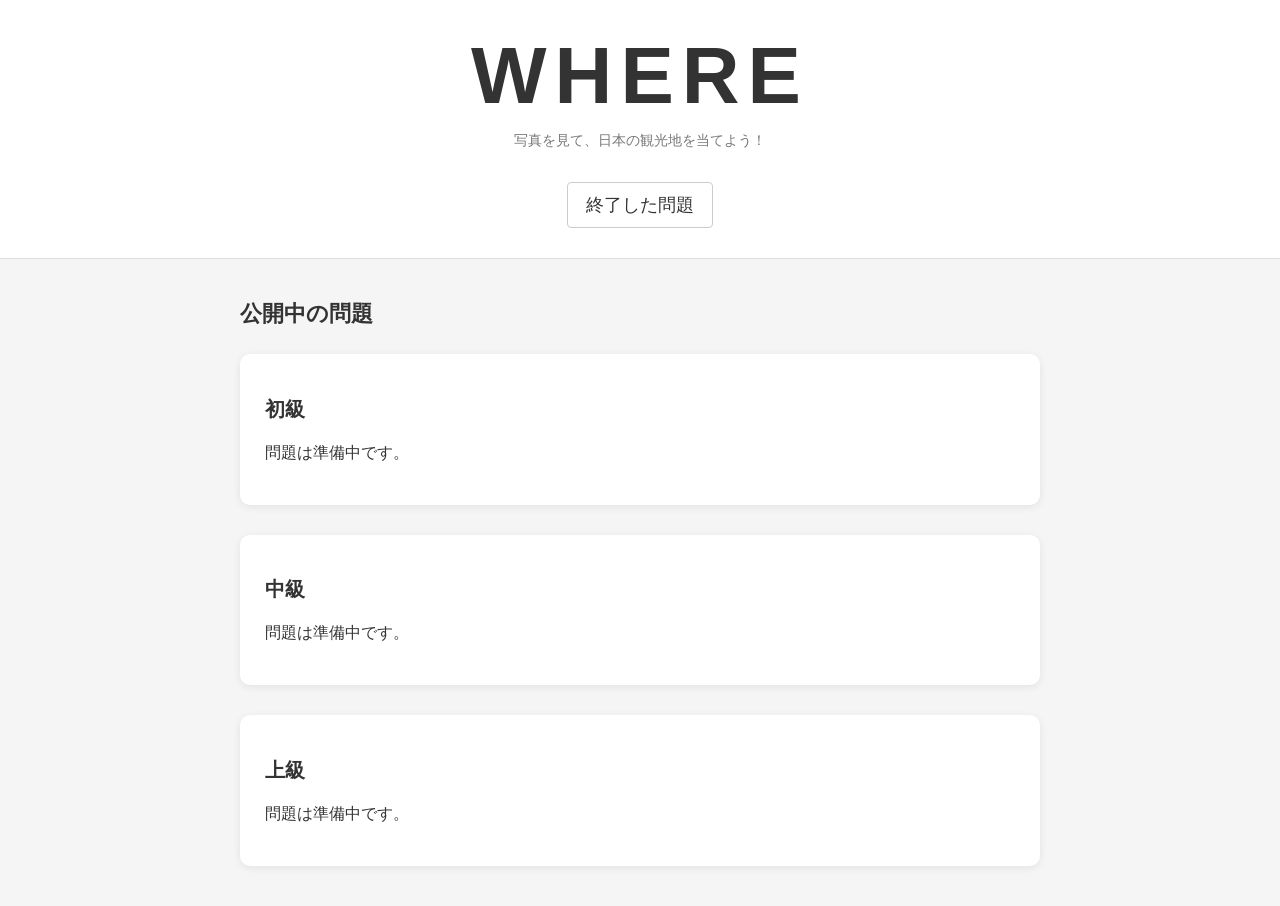
<file: index.html>
<!DOCTYPE html>
<html lang="ja">

<head>
    <meta charset="UTF-8">
    <meta name="viewport" content="width=device-width, initial-scale=1.0">

    <title>WHERE</title>

    <link rel="stylesheet" href="css/style.css">
</head>

<body>

    <header>
        <h1>WHERE</h1>
        <p>写真を見て、日本の観光地を当てよう！</p>

        <a href="answer.html" class="history-button">
            終了した問題
        </a>
    </header>

    <main>

        <h2>公開中の問題</h2>

        <!-- 初級 -->
        <section class="question-card" data-difficulty="beginner">
            <h2>初級</h2>
        </section>

        <!-- 中級 -->
        <section class="question-card" data-difficulty="intermediate">
            <h2>中級</h2>
        </section>

        <!-- 上級 -->
        <section class="question-card" data-difficulty="advanced">
            <h2>上級</h2>
        </section>

    </main>

    <!-- 正誤判定画面 -->
    <div id="result-screen" class="result-screen">

        <div class="result-content">

            <p id="result-label"></p>

            <h1 id="result-message"></h1>

            <button id="close-result">
                閉じる
            </button>

        </div>

    </div>

    <script src="js/script.js"></script>

</body>
</html>
</file>
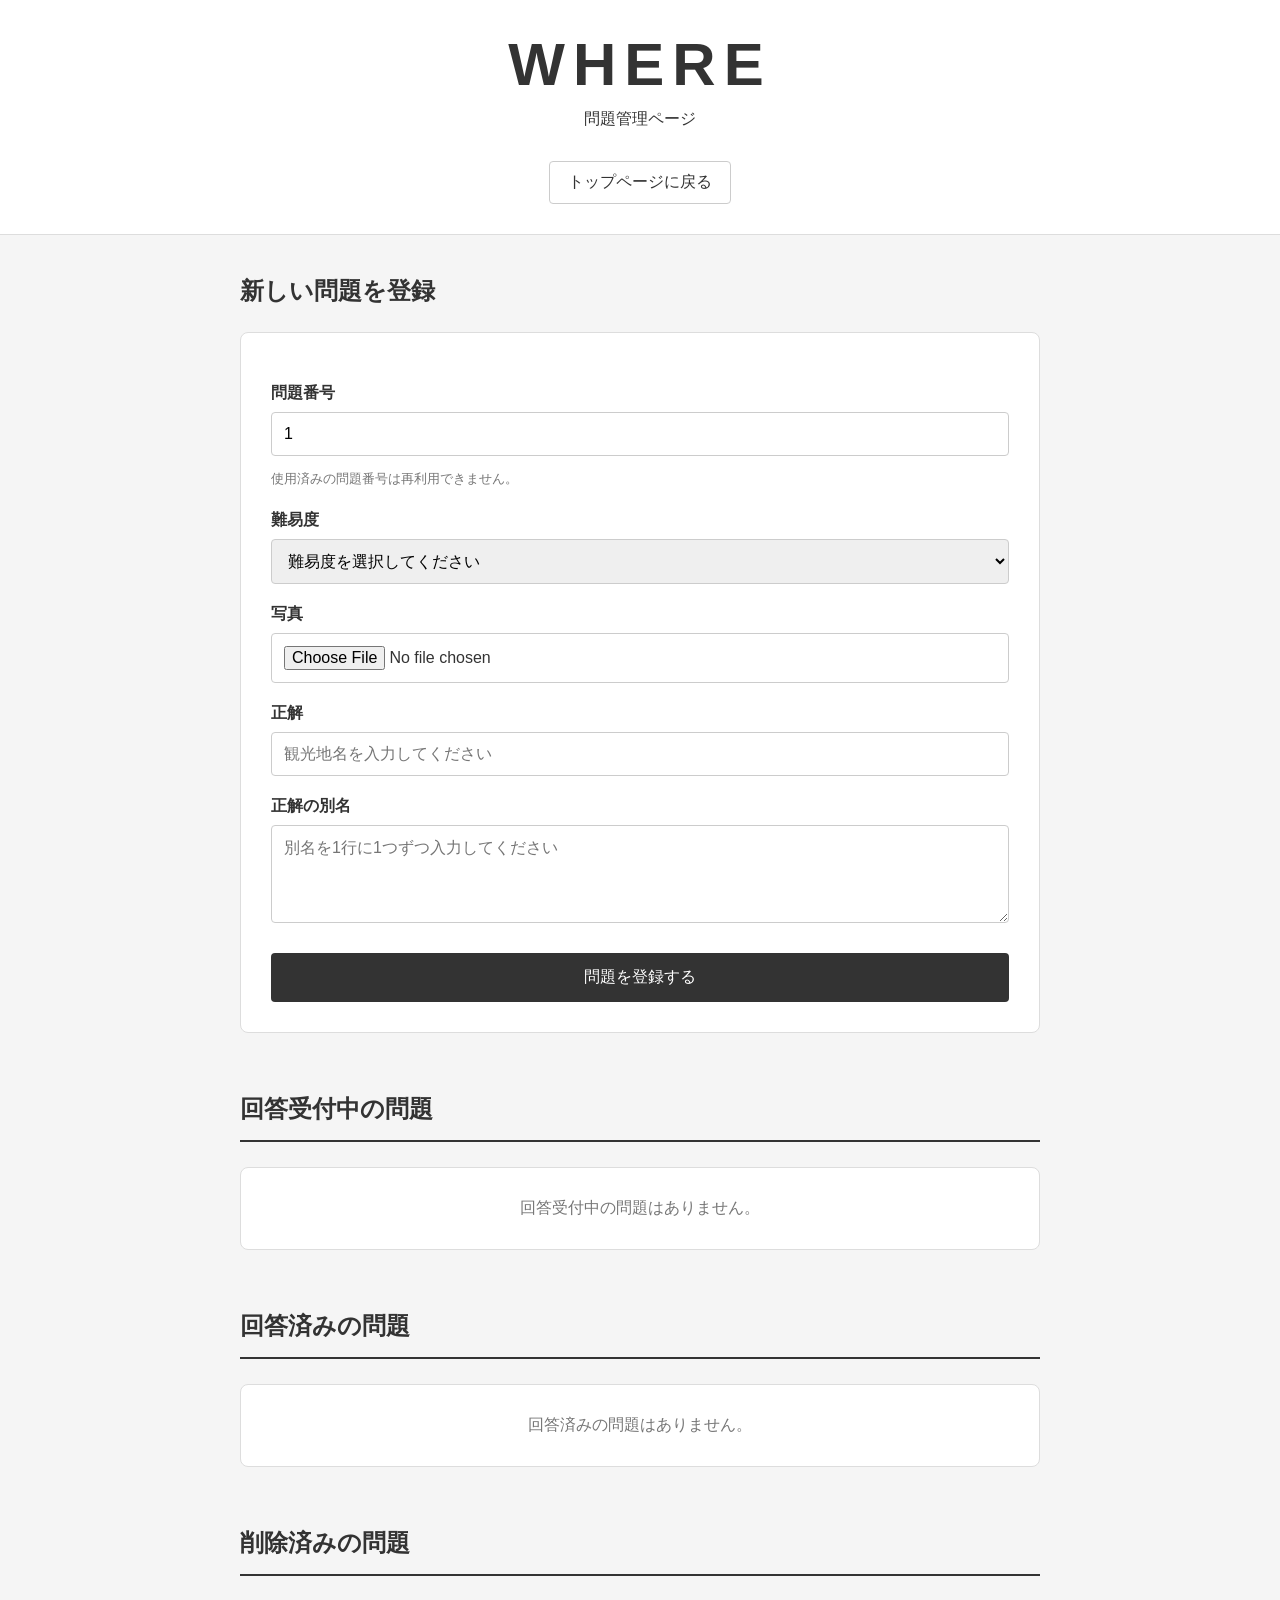
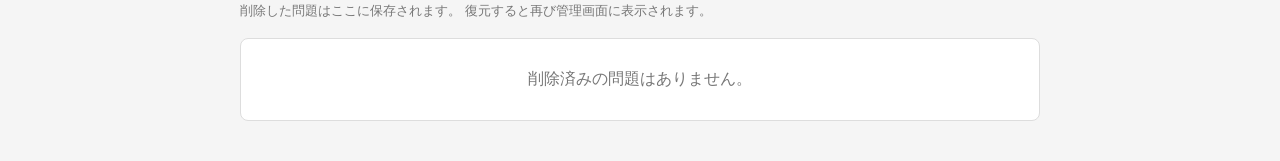
<file: admin.html>
<!DOCTYPE html>
<html lang="ja">

<head>
    <meta charset="UTF-8">
    <meta name="viewport" content="width=device-width, initial-scale=1.0">

    <title>問題管理 | WHERE</title>

    <link rel="stylesheet" href="css/admin.css">
</head>

<body>

    <header>
        <h1>WHERE</h1>
        <p>問題管理ページ</p>

        <a href="index.html" class="history-button">
            トップページに戻る
        </a>
    </header>

    <main>

        <!-- 新しい問題の登録 -->

        <h2>新しい問題を登録</h2>

        <section class="question-card">

            <label for="question-number">問題番号</label>

            <input
                type="number"
                id="question-number"
                min="1"
                required
            >

            <p class="help-text">
                使用済みの問題番号は再利用できません。
            </p>


            <label for="question-difficulty">難易度</label>

            <select id="question-difficulty" required>
                <option value="">難易度を選択してください</option>
                <option value="beginner">初級</option>
                <option value="intermediate">中級</option>
                <option value="advanced">上級</option>
            </select>


            <label for="question-image">写真</label>

            <input
                type="file"
                id="question-image"
                accept="image/*"
                required
            >

            <img
                id="image-preview"
                alt="選択した写真のプレビュー"
                hidden
            >


            <label for="correct-answer">正解</label>

            <input
                type="text"
                id="correct-answer"
                placeholder="観光地名を入力してください"
                required
            >


            <label for="answer-alias">正解の別名</label>

            <textarea
                id="answer-alias"
                rows="4"
                placeholder="別名を1行に1つずつ入力してください"
            ></textarea>


            <button
                class="answer-button"
                id="register-button"
                type="button"
            >
                問題を登録する
            </button>

        </section>


        <!-- 回答受付中 -->

        <section class="question-list">

            <h2>回答受付中の問題</h2>

            <div id="active-questions"></div>

        </section>


        <!-- 回答済み -->

        <section class="question-list">

            <h2>回答済みの問題</h2>

            <div id="answered-questions"></div>

        </section>


        <!-- 削除済み -->

        <section class="question-list">

            <h2>削除済みの問題</h2>

            <p class="help-text">
                削除した問題はここに保存されます。
                復元すると再び管理画面に表示されます。
            </p>

            <div id="deleted-questions"></div>

        </section>

    </main>

    <script src="js/admin.js"></script>

</body>
</html>
</file>
<file: css/style.css>
/* ページ全体 */
body {
    margin: 0;
    font-family: sans-serif;
    background-color: #f5f5f5;
    color: #333;
}

/* ヘッダー */
header {
    background-color: #ffffff;
    padding: 30px 20px;
    text-align: center;
    border-bottom: 1px solid #ddd;
}

/* ゲームタイトル */
header h1 {
    margin: 0;
    font-size: 36px;
    letter-spacing: 5px;
    font-weight: bold;
}

/* ヘッダーの説明 */
header p {
    margin-top: 10px;
    color: #777;
    font-size: 14px;
}

/* メインコンテンツ */
main {
    max-width: 800px;
    margin: 40px auto;
    padding: 0 20px;
}

/* 公開中の問題 */
main > h2 {
    font-size: 22px;
    margin-bottom: 25px;
}

/* 問題カード */
.question-card {
    background-color: #ffffff;
    padding: 25px;
    margin-bottom: 30px;
    border-radius: 10px;
    box-shadow: 0 2px 8px rgba(0, 0, 0, 0.08);
}

/* 問題番号 */
.question-number {
    font-size: 13px;
    color: #888;
    letter-spacing: 1px;
}

/* 問題の見出し */
.question-card h2 {
    font-size: 20px;
    margin-bottom: 20px;
}

/* 写真 */
.question-image {
    display: block;
    width: 100%;
    height: 300px;
    object-fit: cover;
    border-radius: 8px;
}

/* 回答入力欄 */
.answer-input {
    display: block;
    width: 100%;
    padding: 13px;
    margin-top: 20px;
    box-sizing: border-box;
    border: 1px solid #ccc;
    border-radius: 5px;
    font-size: 16px;
}

/* 回答ボタン */
.answer-button {
    display: block;
    width: 100%;
    padding: 14px;
    margin-top: 12px;
    background-color: #333;
    color: #ffffff;
    border: none;
    border-radius: 5px;
    font-size: 16px;
    cursor: pointer;
    transition: background-color 0.2s;
}

/* ボタンにマウスを乗せたとき */
.answer-button:hover {
    background-color: #555;
}

/* フッター */
footer {
    text-align: center;
    padding: 25px;
    color: #888;
    font-size: 13px;
}

/* スマートフォン対応 */
@media (max-width: 600px) {

    header h1 {
        font-size: 30px;
    }

    main {
        margin: 25px auto;
        padding: 0 15px;
    }

    .question-card {
        padding: 18px;
    }

    .question-image {
        height: 220px;
    }
}

/* 終了した問題ボタン */
.history-button {
    display: inline-block;
    width: auto;
    padding: 10px 18px;
    margin-top: 18px;
    background-color: white;
    color: #333;
    border: 1px solid #ccc;
    border-radius: 4px;
    font-size: 18px;
    text-decoration: none;
}

/* マウスを乗せたとき */
.history-button:hover {
    background-color: #333;
    color: white;
}

/* ゲームタイトル */
header h1 {
    margin: 0;
    font-size: 80px;
    letter-spacing: 8px;
    font-weight: bold;
}

/* 正誤判定画面 */
.result-screen {
    position: fixed;
    inset: 0;
    z-index: 1000;

    display: flex;
    justify-content: center;
    align-items: center;

    visibility: hidden;
    opacity: 0;

    transition: opacity 0.2s ease, visibility 0.2s ease;
}

/* 表示するとき */
.result-screen.show {
    visibility: visible;
    opacity: 1;
}

/* 正解 */
.result-screen.correct {
    background-color: rgba(20, 120, 70, 0.96);
}

/* 不正解 */
.result-screen.incorrect {
    background-color: rgba(170, 35, 35, 0.96);
}

/* 中央の文字 */
.result-content {
    text-align: center;
    color: white;

    transform: scale(0.7);
    transition: transform 0.25s ease;
}

.result-screen.show .result-content {
    transform: scale(1);
}

#result-label {
    font-size: 20px;
    letter-spacing: 5px;
}

#result-message {
    font-size: 64px;
    margin: 15px 0 35px;
}

/* 閉じるボタン */
#close-result {
    padding: 12px 35px;
    border: 1px solid white;
    border-radius: 5px;
    background: transparent;
    color: white;
    font-size: 16px;
    cursor: pointer;
}

#close-result:hover {
    background: white;
    color: #333;
}

/* 正誤判定画面 */
.result-screen {
    position: fixed;
    inset: 0;
    z-index: 1000;

    display: flex;
    justify-content: center;
    align-items: center;

    visibility: hidden;
    opacity: 0;

    transition: opacity 0.2s ease, visibility 0.2s ease;
}

/* 表示するとき */
.result-screen.show {
    visibility: visible;
    opacity: 1;
}

/* 正解 */
.result-screen.correct {
    background-color: rgba(20, 120, 70, 0.96);
}

/* 不正解 */
.result-screen.incorrect {
    background-color: rgba(170, 35, 35, 0.96);
}

/* 中央の文字 */
.result-content {
    text-align: center;
    color: white;

    transform: scale(0.7);
    transition: transform 0.25s ease;
}

.result-screen.show .result-content {
    transform: scale(1);
}

#result-label {
    font-size: 20px;
    letter-spacing: 5px;
}

#result-message {
    font-size: 64px;
    margin: 15px 0 35px;
}

/* 閉じるボタン */
#close-result {
    padding: 12px 35px;
    border: 1px solid white;
    border-radius: 5px;
    background: transparent;
    color: white;
    font-size: 16px;
    cursor: pointer;
}

#close-result:hover {
    background: white;
    color: #333;
}
</file>
<file: css/admin.css>
/* ==============================
   WHERE 管理画面
============================== */


/* ページ全体 */

body {
    margin: 0;
    font-family: sans-serif;
    background-color: #f5f5f5;
    color: #333;
}


/* ==============================
   ヘッダー
============================== */

header {
    background-color: #fff;
    padding: 30px 20px;
    text-align: center;
    border-bottom: 1px solid #ddd;
}

header h1 {
    margin: 0;
    font-size: 60px;
    letter-spacing: 8px;
}

header p {
    margin-top: 10px;
}


/* 戻るリンク */

.history-button {
    display: inline-block;
    margin-top: 15px;
    padding: 10px 18px;
    background-color: white;
    color: #333;
    border: 1px solid #ccc;
    border-radius: 4px;
    font-size: 16px;
    text-decoration: none;
}

.history-button:hover {
    background-color: #333;
    color: white;
}


/* ==============================
   メインコンテンツ
============================== */

main {
    max-width: 800px;
    margin: 40px auto;
    padding: 0 20px;
}

main h2 {
    margin-bottom: 25px;
}


/* ==============================
   問題登録フォーム
============================== */

.question-card {
    padding: 30px;
    background-color: white;
    border: 1px solid #ddd;
    border-radius: 8px;
}

.question-card label {
    display: block;
    margin-top: 20px;
    margin-bottom: 8px;
    font-weight: bold;
}

.question-card input,
.question-card select,
.question-card textarea {
    display: block;
    width: 100%;
    box-sizing: border-box;
    padding: 12px;
    border: 1px solid #ccc;
    border-radius: 4px;
    font-size: 16px;
    font-family: sans-serif;
}

.question-card input:focus,
.question-card select:focus,
.question-card textarea:focus {
    outline: none;
    border-color: #555;
}


/* 説明文 */

.help-text {
    color: #777;
    font-size: 13px;
    line-height: 1.6;
}


/* 写真プレビュー */

#image-preview {
    display: block;
    width: 100%;
    max-height: 350px;
    margin-top: 15px;
    object-fit: contain;
    border-radius: 4px;
}

#image-preview[hidden] {
    display: none;
}


/* 登録ボタン */

.answer-button {
    display: block;
    width: 100%;
    margin-top: 30px;
    padding: 14px;
    background-color: #333;
    color: white;
    border: none;
    border-radius: 4px;
    font-size: 16px;
    cursor: pointer;
}

.answer-button:hover {
    background-color: #555;
}


/* ==============================
   問題一覧
============================== */

.question-list {
    margin-top: 60px;
}

.question-list h2 {
    padding-bottom: 15px;
    border-bottom: 2px solid #333;
}


/* 問題カード */

.registered-question {
    display: flex;
    align-items: center;
    gap: 20px;
    padding: 20px;
    margin-bottom: 15px;
    background-color: white;
    border: 1px solid #ddd;
    border-radius: 8px;
}


/* 写真 */

.registered-question img {
    width: 150px;
    height: 110px;
    object-fit: cover;
    border-radius: 4px;
}


/* 問題情報 */

.registered-question-info {
    flex: 1;
    min-width: 0;
}

.registered-question-info p {
    margin: 7px 0;
    overflow-wrap: anywhere;
}


/* 難易度 */

.difficulty-label {
    display: inline-block;
    padding: 5px 12px;
    background-color: #eee;
    border-radius: 4px;
    font-size: 13px;
}


/* 状態 */

.status-active {
    color: #27734a;
    font-weight: bold;
}

.status-answered {
    color: #777;
    font-weight: bold;
}

.status-deleted {
    color: #c0392b;
    font-weight: bold;
}


/* 問題がない場合 */

.no-questions {
    padding: 30px;
    text-align: center;
    color: #777;
    background-color: white;
    border: 1px solid #ddd;
    border-radius: 8px;
}


/* ==============================
   操作ボタン
============================== */

.delete-button,
.restore-button {
    padding: 10px 18px;
    border: none;
    border-radius: 4px;
    font-size: 14px;
    cursor: pointer;
}

.delete-button {
    background-color: #c0392b;
    color: white;
}

.delete-button:hover {
    background-color: #922b21;
}

.restore-button {
    background-color: #27734a;
    color: white;
}

.restore-button:hover {
    background-color: #1e5637;
}


/* ==============================
   スマートフォン対応
============================== */

@media (max-width: 600px) {

    header h1 {
        font-size: 45px;
    }

    main {
        margin: 25px auto;
        padding: 0 15px;
    }

    .question-card {
        padding: 20px;
    }

    .registered-question {
        align-items: flex-start;
        flex-wrap: wrap;
        gap: 12px;
        padding: 12px;
    }

    .registered-question img {
        width: 100px;
        height: 85px;
    }

    .registered-question-info {
        flex: 1;
    }

    .delete-button,
    .restore-button {
        width: 100%;
    }

}
</file>
